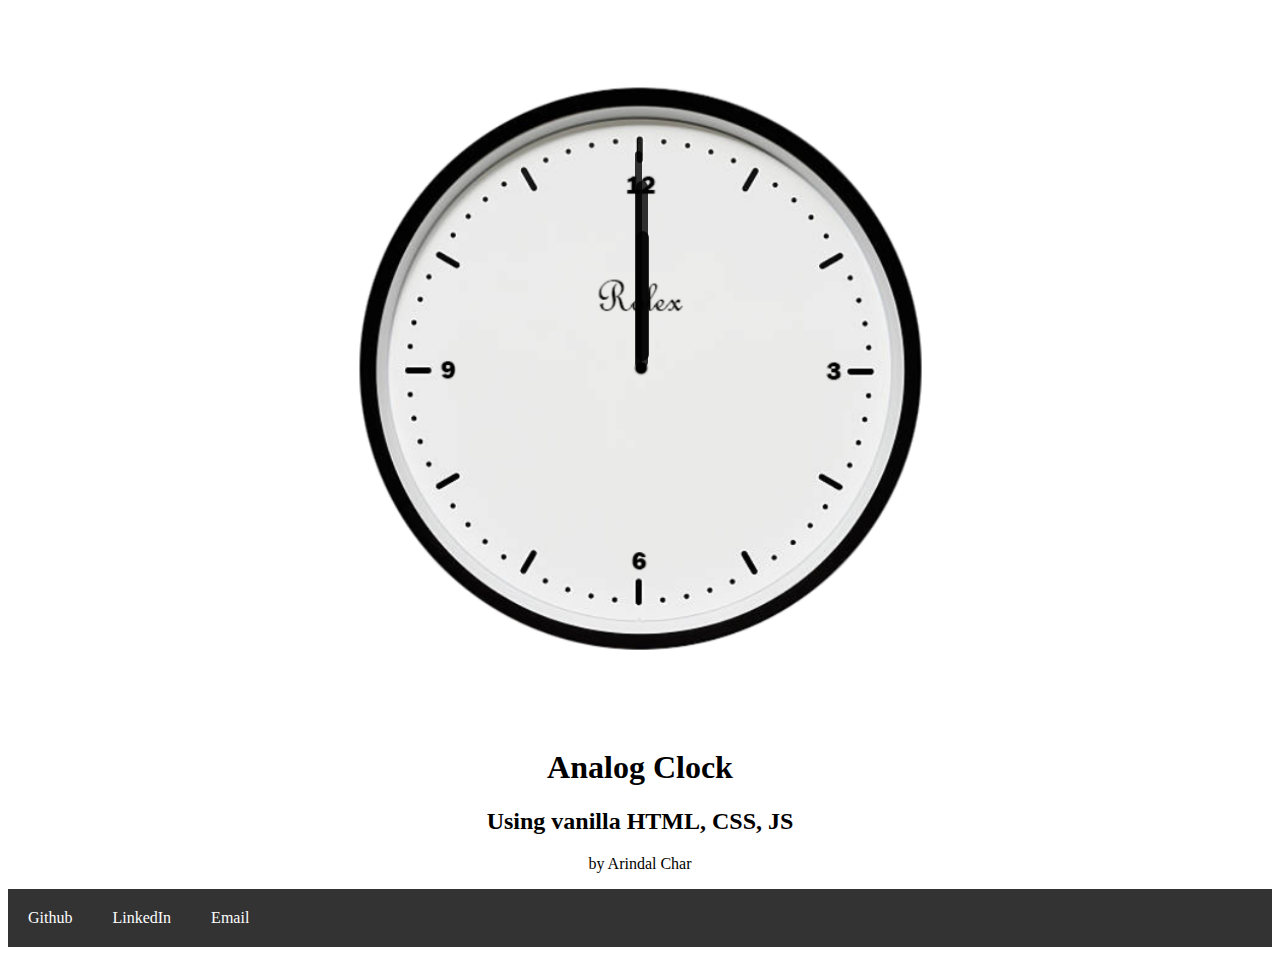
<file: index.html>
<!DOCTYPE html>
<html lang="en">
<head>
    <meta charset="UTF-8">
    <meta name="viewport" content="width=device-width, initial-scale=1.0">
    <title>Clock Using JS</title>
    <link rel="stylesheet" href="clock.css">
    <script src="clock.js"></script>
</head>
<body>
    <div id="clockContainer">
        <div id="hour"></div>
        <div id="minute"></div>
        <div id="second"></div>
    </div>

    <div id="name">
        <h1>Analog Clock</h1>
        <h2>Using vanilla HTML, CSS, JS</h2>
        <p>by Arindal Char</p>
    </div>
    <footer>
        <a target="_blank" href="https://github.com/arindal1">Github</a>
        <a target="_blank" href="https://www.linkedin.com/in/arindalchar/">LinkedIn</a>
        <a target="_blank" href="mailto:arindalchar17@gmail.com">Email</a>
    </footer>
</body>
</html>
</file>
<file: clock.css>
#clockContainer{  
    position: relative;
    margin: auto;
    height: 80vh;
    width: 80vh; 
    background: url("182029.png") no-repeat;
    background-size: 100%;
}

#hour, #minute, #second{
    position: absolute;
    background: black;
    border-radius: 10px; 
    transform-origin: bottom;
}
#hour{
    width: 1.8%;
    height: 18%;
    top: 31%;
    left: 49.5%;
    opacity: 0.8;  
}
#minute{
    width: 1.6%;
    height: 26%;
    top: 24%;
    left: 49.5%;
    opacity: 0.8;  
}
#second{
    width: 1%;
    height: 30%;
    top: 19.8%;
    left: 49.25%;
    opacity: 0.8; 
    
}
#name {
    text-align: center;
}
footer {
    background-color: #333;
    overflow: hidden;
}

footer a {
    padding-left: 200px;
    text-decoration: none;
    padding: 20px;
    text-align: center;
    float:left;
    color: white;
}
</file>
